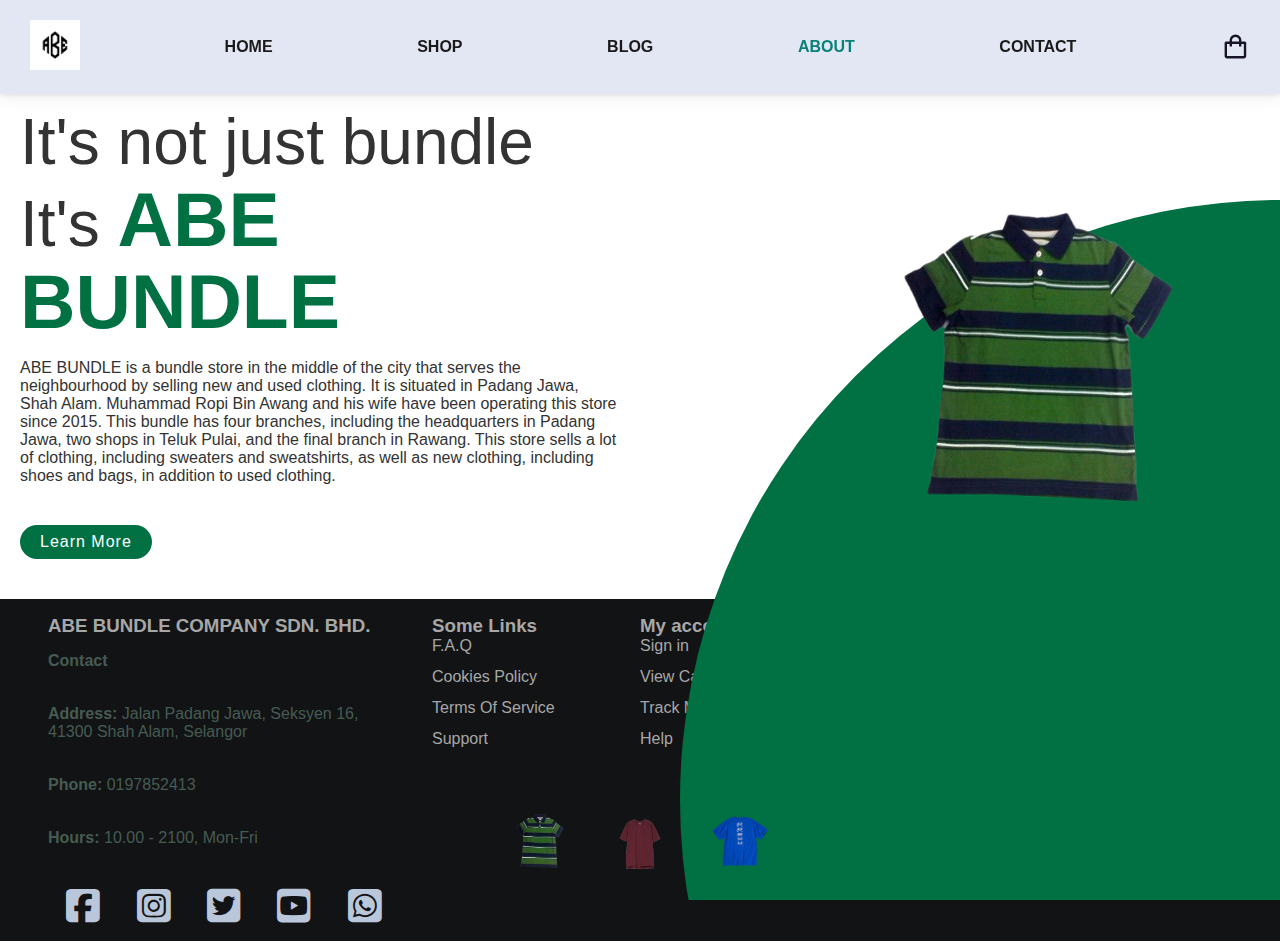
<file: about.html>
<!DOCTYPE html>
<html lang="en">
<head>
    <meta charset="UTF-8">
    <meta name="viewport" content="width=device-width, initial-scale=1.0">
    <title>ABOUT COMPANY</title>
    <link rel="stylesheet" href="style.css">
    <link rel="stylesheet" href="https://cdnjs.cloudflare.com/ajax/libs/font-awesome/6.4.0/css/all.min.css">
    <link href='https://unpkg.com/boxicons@2.1.4/css/boxicons.min.css' rel='stylesheet'>
</head>
<body>
  <header>
    <nav class="nav-container">
        <a href="#"><img src="image/logo abe.jpg" alt="brand" width="50" height="50"></a>
        <a href="index.html">HOME</a>
        <a href="shop.html">SHOP</a>
        <a href="blog.html">BLOG</a>
        <a class="active" href="about.html">ABOUT</a>
        <a href="contact.html">CONTACT</a>
        <i class='bx bx-shopping-bag' id="cart-icon"></i>
        <div class="cart">
            <h2 class="cart-title">Your Cart</h2>
            <div class="cart-content">
        
            </div>
            <div class="total">
                <div class="total-title">Total</div>
                <div class="total-price">RM0</div>
            </div>

            <button type="button" class="btn-buy">Buy Now</button>
            <i class='bx bx-x' id="close-cart"></i>

        </div>
    </nav>
    </header>
    <div class="circle-about"></div>
    <div class="content-about">
      <div class="textBox-about">
          <h2>It's not just bundle<br>It's <span>ABE BUNDLE</span></h2>
          <p>ABE BUNDLE is a bundle store in the middle of the city that serves the neighbourhood by selling new and used clothing. It is situated in Padang Jawa, Shah Alam. Muhammad Ropi Bin Awang and his wife have been operating this store since 2015. This bundle has four branches, including the headquarters in Padang Jawa, two shops in Teluk Pulai, and the final branch in Rawang. This store sells a lot of clothing, including sweaters and sweatshirts, as well as new clothing, including shoes and bags, in addition to used clothing.
          </p>
          <a href="#">Learn More</a>
      </div>
  <div class="imgBox-about">
      <img src="image/green.png" class="bundle" width="550" height="320">
  </div>
  </div>
  <ul class="thumb-about"> 
      <li><img src="image/green.png" width="110" height="60" onclick="imgSlider('image/green.png'); changeCircleColor('#017143')"></li>
      <li><img src="image/red.png" width="140" height="65" onclick="imgSlider('image/red.png'); changeCircleColor('#8B1111')"></li>
      <li><img src="image/blue.png" width="110" height="60" onclick="imgSlider('image/blue.png'); changeCircleColor('#4A3EF2')"></li>
  </ul>


  <footer>
    <div class="row primary">
      <div class="column about">
    
      <h3>ABE BUNDLE COMPANY SDN. BHD.</h3>
      <p><strong>Contact</strong></p>
      <p><strong>Address:</strong> Jalan Padang Jawa, Seksyen 16, 41300 Shah Alam, Selangor</p>
      <p><strong>Phone:</strong> 0197852413</p>
      <p><strong>Hours: </strong>10.00 - 2100, Mon-Fri</p>
    
      <div class="social">
        <i class="fa-brands fa-facebook-square"></i>
        <i class="fa-brands fa-instagram-square"></i>
        <i class="fa-brands fa-twitter-square"></i>
        <i class="fa-brands fa-youtube-square"></i>
        <i class="fa-brands fa-whatsapp-square"></i>
      </div>
    </div>
    
    <div class="column-links">
    <h3>Some Links</h3>
     <ul>
      <li>
       <a href="#faq">F.A.Q</a>
      </li>
      <li>
       <a href="#cookies-policy">Cookies Policy</a>
      </li>
      <li>
       <a href="#terms-of-services">Terms Of Service</a>
      </li>
      <li>
       <a href="#support">Support</a>
      </li>
     </ul>
    
    </div>
    
    
    <div class="column-links">
      <h3>My account</h3>
       <ul>
        <li>
         <a href="#Signin">Sign in</a>
        </li>
        <li>
         <a href="#viewcart">View Cart</a>
        </li>
        <li>
        <a href="#trackmyorder">Track My Order</a>
        </li>
        <li>
        <a href="#help">Help</a>
        </li>
      </ul>
    </div>
    
    <div class="column subscribe">
     <h3>Newsletter</h3>
      <div class="subscribe">
       <input type="email" placeholder="Your email id here" />
       <button>Subscribe</button>
      </div>
    </div>
    </div>
</footer>
  
    <script src="script.js"></script>

</body>
</html>
</file>
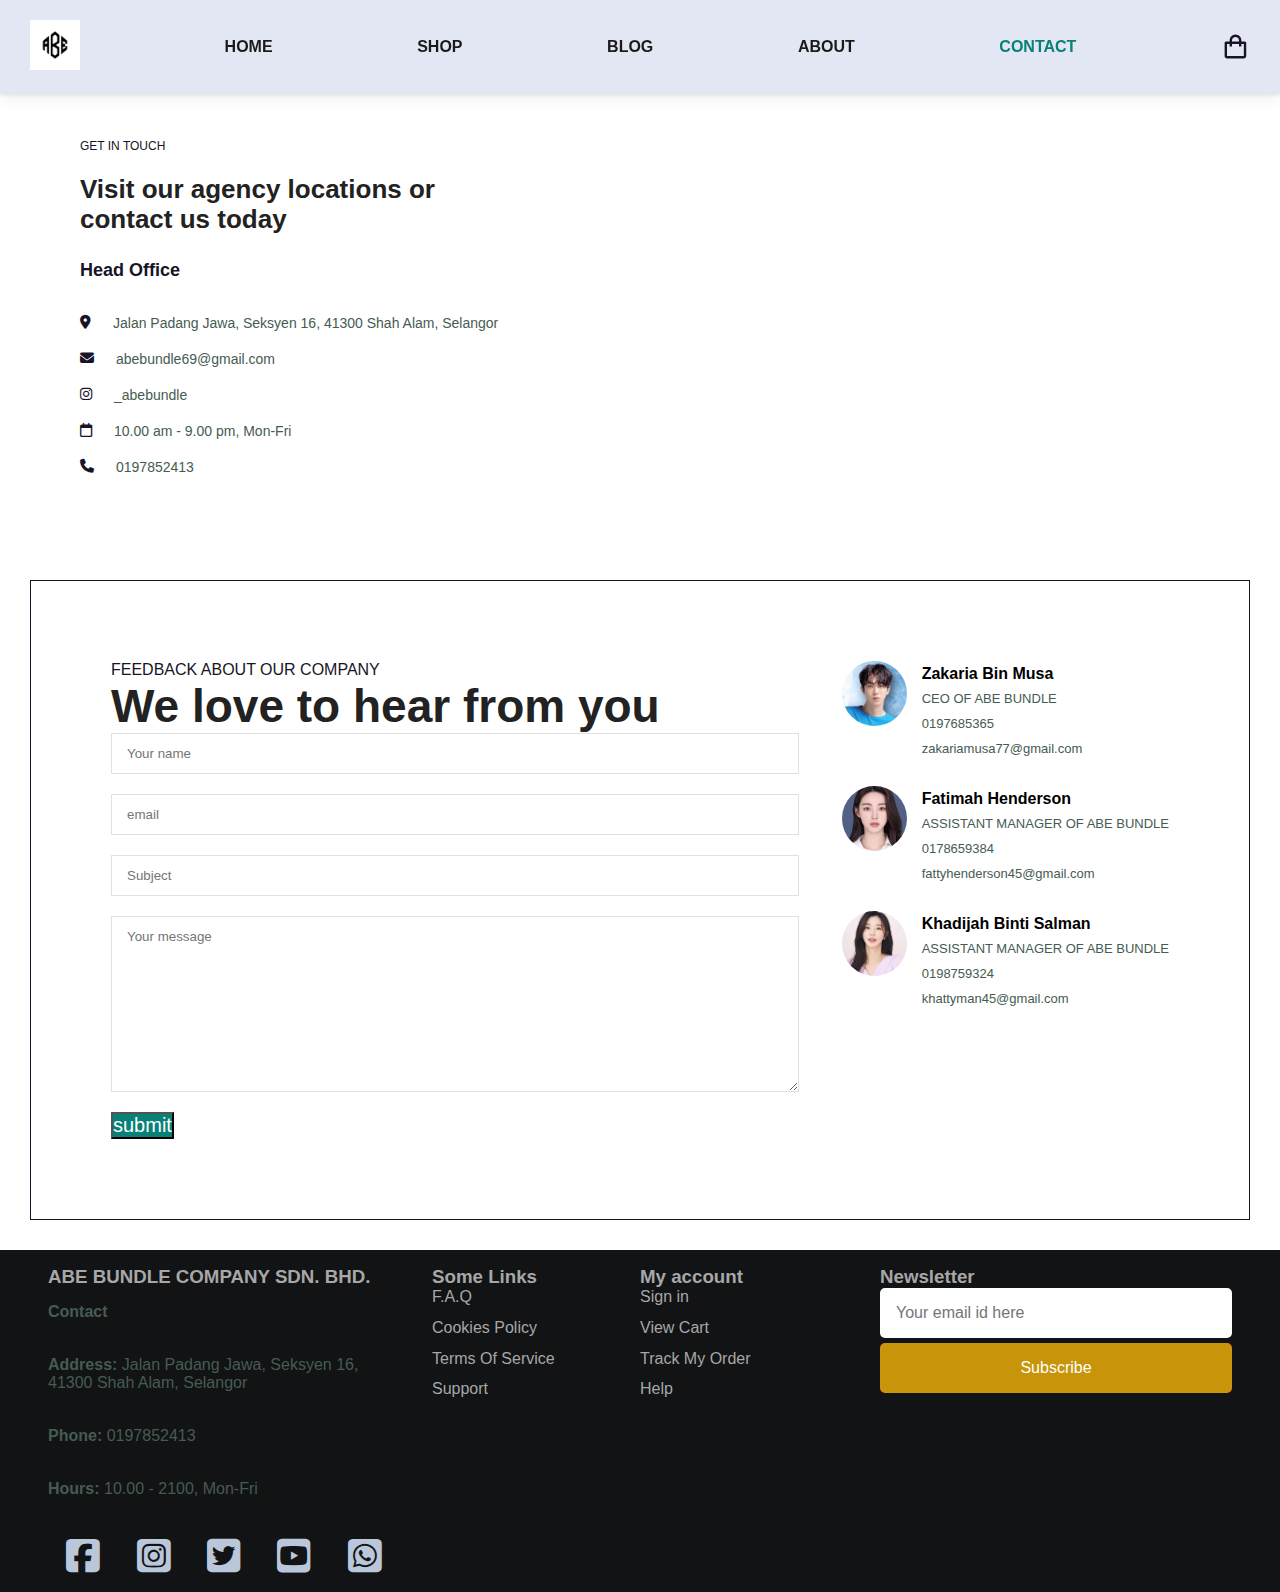
<file: contact.html>
<!DOCTYPE html>
<html lang="en">
<head>
    <meta charset="UTF-8">
    <meta name="viewport" content="width=device-width, initial-scale=1.0">
    <title>CONTACT</title>
    <link rel="stylesheet" href="style.css">
    <link rel="stylesheet" href="https://cdnjs.cloudflare.com/ajax/libs/font-awesome/6.4.0/css/all.min.css">
    <link href='https://unpkg.com/boxicons@2.1.4/css/boxicons.min.css' rel='stylesheet'>
</head>
<body>

  <header>
    <nav class="nav-container">
        <a href="#"><img src="image/logo abe.jpg" alt="brand" width="50" height="50"></a>
        <a href="index.html">HOME</a>
        <a href="shop.html">SHOP</a>
        <a href="blog.html">BLOG</a>
        <a href="about.html">ABOUT</a>
        <a class="active" href="contact.html">CONTACT</a>
        <i class='bx bx-shopping-bag' id="cart-icon"></i>
        <div class="cart">
            <h2 class="cart-title">Your Cart</h2>
            <div class="cart-content">
        
            </div>
            <div class="total">
                <div class="total-title">Total</div>
                <div class="total-price">RM0</div>
            </div>

            <button type="button" class="btn-buy">Buy Now</button>
            <i class='bx bx-x' id="close-cart"></i>

        </div>
    </nav>
    </header>

  <section id="contact-details" class="section-p1">
    <div class="details-contact">
      <span>GET IN TOUCH</span>
      <h2>Visit our agency locations or contact us today</h2>
      <h3>Head Office</h3>
      <div>
        <li>
          <i class="fa-sharp fa-solid fa-location-dot"></i>
          <p>Jalan Padang Jawa, Seksyen 16, 41300 Shah Alam, Selangor</p>
        </li>
        <li>
          <i class="fa-solid fa-envelope"></i>
          <p>abebundle69@gmail.com</p>
        </li>
        <li>
          <i class="fa-brands fa-instagram"></i>
          <p>_abebundle</p>
        </li>
        <li>
          <i class="fa-regular fa-calendar"></i>
          <p>10.00 am - 9.00 pm, Mon-Fri</p>
        </li>
        <li>
          <i class="fa-solid fa-phone"></i>
          <p>0197852413</p>
        </li>
      </div>
    </div>

    <div class="map-contact">
      <iframe src="https://www.google.com/maps/embed?pb=!1m18!1m12!1m3!1d3984.138879274901!2d101.48867167302672!3d3.057492496918268!2m3!1f0!2f0!3f0!3m2!1i1024!2i768!4f13.1!3m3!1m2!1s0x31cc52e7d56f1b41%3A0x8c03a402642e7557!2sAbe%20Bundle!5e0!3m2!1sen!2smy!4v1688391712879!5m2!1sen!2smy" width="600" height="450" style="border:0;" allowfullscreen="" loading="lazy" referrerpolicy="no-referrer-when-downgrade"></iframe>
    </div>
  </section>

  <section id="form-details">
    <form action="">
      <span>FEEDBACK ABOUT OUR COMPANY</span>
            <h2>We love to hear from you</h2>
            <input type="text" placeholder="Your name">
            <input type="text" placeholder="email">
            <input type="text" placeholder="Subject">
            <textarea name="" id="" cols="30" rows="10" placeholder="Your message"></textarea>
            <button class="normal">submit</button>
    </form>
    <div class="people">
      <div>
          <img src="image/bos.jpg" alt="avatar" style="border-radius: 50%">
          <p><span>Zakaria Bin Musa</span>CEO OF ABE BUNDLE <br>0197685365 <br> zakariamusa77@gmail.com</p>
      </div>
      <div>
        <img src="image/pa.jpg" alt="avatar" style="border-radius: 50%">
          <p><span>Fatimah Henderson</span>ASSISTANT MANAGER OF ABE BUNDLE <br>0178659384 <br> fattyhenderson45@gmail.com</p>
      </div>
      <div>
          <img src="image/bendahari.jpg" alt="avatar" style="border-radius: 50%">
          <p><span>Khadijah Binti Salman</span>ASSISTANT MANAGER OF ABE BUNDLE <br>0198759324 <br> khattyman45@gmail.com</p>
      </div>
  </div>
  </section>
    
  <footer>
    <div class="row primary">
      <div class="column about">
    
      <h3>ABE BUNDLE COMPANY SDN. BHD.</h3>
      <p><strong>Contact</strong></p>
      <p><strong>Address:</strong> Jalan Padang Jawa, Seksyen 16, 41300 Shah Alam, Selangor</p>
      <p><strong>Phone:</strong> 0197852413</p>
      <p><strong>Hours: </strong>10.00 - 2100, Mon-Fri</p>
    
      <div class="social">
        <i class="fa-brands fa-facebook-square"></i>
        <i class="fa-brands fa-instagram-square"></i>
        <i class="fa-brands fa-twitter-square"></i>
        <i class="fa-brands fa-youtube-square"></i>
        <i class="fa-brands fa-whatsapp-square"></i>
      </div>
    </div>
    
    <div class="column-links">
    <h3>Some Links</h3>
     <ul>
      <li>
       <a href="#faq">F.A.Q</a>
      </li>
      <li>
       <a href="#cookies-policy">Cookies Policy</a>
      </li>
      <li>
       <a href="#terms-of-services">Terms Of Service</a>
      </li>
      <li>
       <a href="#support">Support</a>
      </li>
     </ul>
    
    </div>
    
    
    <div class="column-links">
      <h3>My account</h3>
       <ul>
        <li>
         <a href="#Signin">Sign in</a>
        </li>
        <li>
         <a href="#viewcart">View Cart</a>
        </li>
        <li>
        <a href="#trackmyorder">Track My Order</a>
        </li>
        <li>
        <a href="#help">Help</a>
        </li>
      </ul>
    </div>
    
    <div class="column subscribe">
     <h3>Newsletter</h3>
      <div class="subscribe">
       <input type="email" placeholder="Your email id here" />
       <button>Subscribe</button>
      </div>
    </div>
    </div>
</footer>

      <script src="script.js"></script>
</body>
</html>
</file>
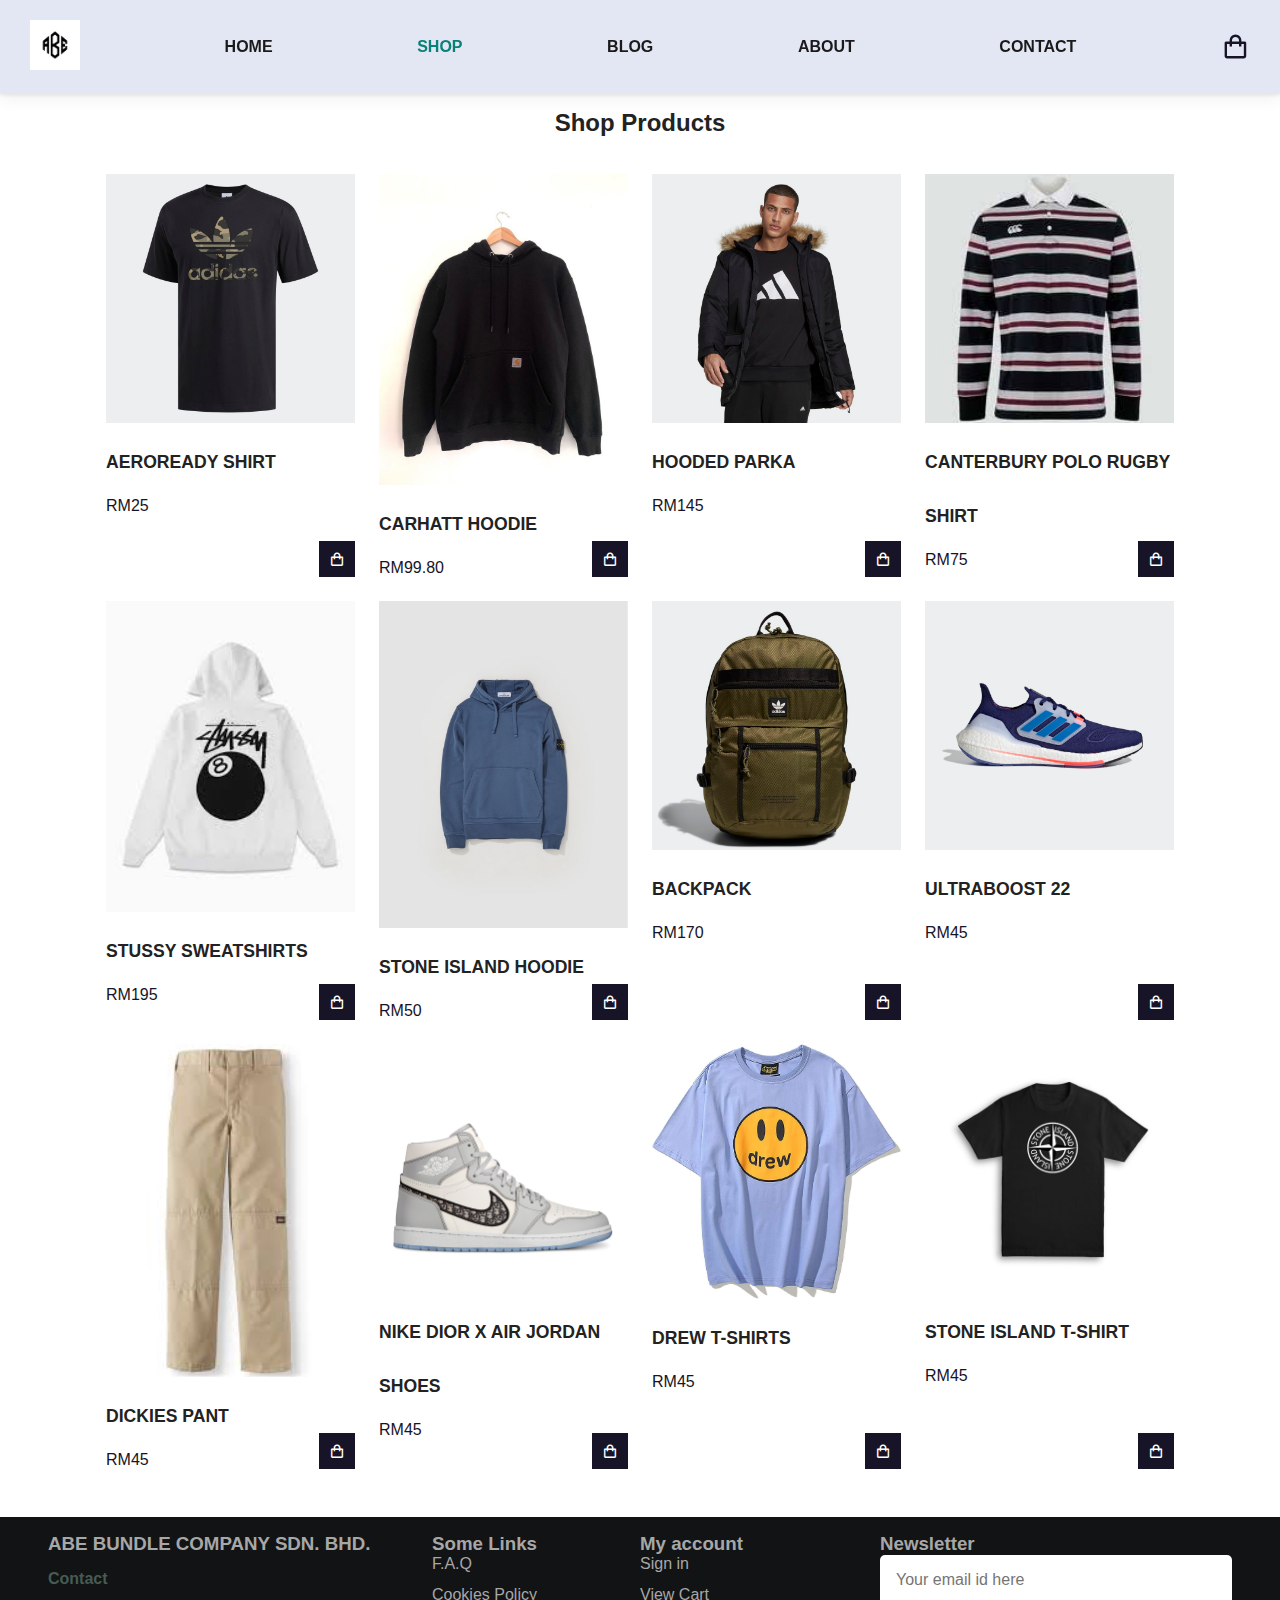
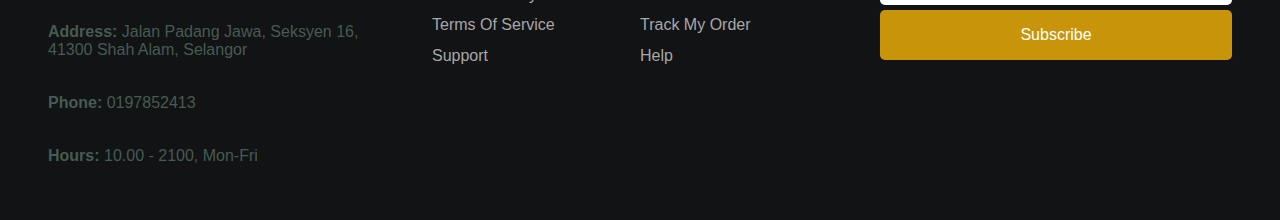
<file: shop.html>
<!DOCTYPE html>
<html lang="en">
<head>
    <meta charset="UTF-8">
    <meta name="viewport" content="width=device-width, initial-scale=1.0">
    <title>Shopping Cart</title>
    
    <link rel="stylesheet" href="style.css">
    <link href='https://unpkg.com/boxicons@2.1.4/css/boxicons.min.css' rel='stylesheet'>

</head>
<body>
    <header>
        <nav class="nav-container">
            <a href="#"><img src="image/logo abe.jpg" alt="brand" width="50" height="50"></a>
            <a href="index.html">HOME</a>
            <a class="active" href="shop.html">SHOP</a>
            <a href="blog.html">BLOG</a>
            <a href="about.html">ABOUT</a>
            <a href="contact.html">CONTACT</a>
            <i class='bx bx-shopping-bag' id="cart-icon"></i>
            <div class="cart">
                <h2 class="cart-title">Your Cart</h2>
                <div class="cart-content">
            
                </div>
                <div class="total">
                    <div class="total-title">Total</div>
                    <div class="total-price">RM0</div>
                </div>
  
                <button type="button" class="btn-buy">Buy Now</button>
                <i class='bx bx-x' id="close-cart"></i>
  
            </div>
        </nav>
        </header>

    <section class="shop container">
        <h2 class="section-title">Shop Products</h2>

        <div class="shop-content">
            <div class="product-box">
                <img src="image/product1.jpg" alt="" class="product-img">
                <h2 class="product-title">AEROREADY SHIRT</h2>
                <span class="price">RM25</span>
                <i class='bx bx-shopping-bag add-cart'></i>
            </div>

            <div class="product-box">
                <img src="image/product11.jpg" alt="" class="product-img">
                <h2 class="product-title">CARHATT HOODIE</h2>
                <span class="price">RM99.80</span>
                <i class='bx bx-shopping-bag add-cart'></i>
            </div>

            <div class="product-box">
                <img src="image/product3.jpg" alt="" class="product-img">
                <h2 class="product-title">HOODED PARKA</h2>
                <span class="price">RM145</span>
                <i class='bx bx-shopping-bag add-cart'></i>
            </div>

            <div class="product-box">
                <img src="image/product10.jpeg" alt="" class="product-img">
                <h2 class="product-title">CANTERBURY POLO RUGBY SHIRT</h2>
                <span class="price">RM75</span>
                <i class='bx bx-shopping-bag add-cart'></i>
            </div>

            <div class="product-box">
                <img src="image/product9.jpeg" alt="" class="product-img">
                <h2 class="product-title"> STUSSY SWEATSHIRTS</h2>
                <span class="price">RM195</span>
                <i class='bx bx-shopping-bag add-cart'></i>
            </div>

            <div class="product-box">
                <img src="image/product16.jpg" alt="" class="product-img">
                <h2 class="product-title">STONE ISLAND HOODIE</h2>
                <span class="price">RM50</span>
                <i class='bx bx-shopping-bag add-cart'></i>
            </div>

            <div class="product-box">
                <img src="image/product7.jpg" alt="" class="product-img">
                <h2 class="product-title">BACKPACK</h2>
                <span class="price">RM170</span>
                <i class='bx bx-shopping-bag add-cart'></i>
            </div>

            <div class="product-box">
                <img src="image/product8.jpg" alt="" class="product-img">
                <h2 class="product-title">ULTRABOOST 22</h2>
                <span class="price">RM45</span>
                <i class='bx bx-shopping-bag add-cart'></i>
            </div>

            <div class="product-box">
                <img src="image/product12.jpeg" alt="" class="product-img">
                <h2 class="product-title">DICKIES PANT</h2>
                <span class="price">RM45</span>
                <i class='bx bx-shopping-bag add-cart'></i>
            </div>

            <div class="product-box">
                <img src="image/product13.jpg" alt="" class="product-img">
                <h2 class="product-title">NIKE DIOR X AIR JORDAN SHOES</h2>
                <span class="price">RM45</span>
                <i class='bx bx-shopping-bag add-cart'></i>
            </div>

            <div class="product-box">
                <img src="image/product14.jpg" alt="" class="product-img">
                <h2 class="product-title">DREW T-SHIRTS</h2>
                <span class="price">RM45</span>
                <i class='bx bx-shopping-bag add-cart'></i>
            </div>

            <div class="product-box">
                <img src="image/product15.jpeg" alt="" class="product-img">
                <h2 class="product-title">STONE ISLAND T-SHIRT</h2>
                <span class="price">RM45</span>
                <i class='bx bx-shopping-bag add-cart'></i>
            </div>

        </div>

    </section>

    <footer>
        <div class="row primary">
          <div class="column about">
        
          <h3>ABE BUNDLE COMPANY SDN. BHD.</h3>
          <p><strong>Contact</strong></p>
          <p><strong>Address:</strong> Jalan Padang Jawa, Seksyen 16, 41300 Shah Alam, Selangor</p>
          <p><strong>Phone:</strong> 0197852413</p>
          <p><strong>Hours: </strong>10.00 - 2100, Mon-Fri</p>
        
          <div class="social">
            <i class="fa-brands fa-facebook-square"></i>
            <i class="fa-brands fa-instagram-square"></i>
            <i class="fa-brands fa-twitter-square"></i>
            <i class="fa-brands fa-youtube-square"></i>
            <i class="fa-brands fa-whatsapp-square"></i>
          </div>
        </div>
        
        <div class="column-links">
        <h3>Some Links</h3>
         <ul>
          <li>
           <a href="#faq">F.A.Q</a>
          </li>
          <li>
           <a href="#cookies-policy">Cookies Policy</a>
          </li>
          <li>
           <a href="#terms-of-services">Terms Of Service</a>
          </li>
          <li>
           <a href="#support">Support</a>
          </li>
         </ul>
        
        </div>
        
        
        <div class="column-links">
          <h3>My account</h3>
           <ul>
            <li>
             <a href="#Signin">Sign in</a>
            </li>
            <li>
             <a href="#viewcart">View Cart</a>
            </li>
            <li>
            <a href="#trackmyorder">Track My Order</a>
            </li>
            <li>
            <a href="#help">Help</a>
            </li>
          </ul>
        </div>
        
        <div class="column subscribe">
         <h3>Newsletter</h3>
          <div class="subscribe">
           <input type="email" placeholder="Your email id here" />
           <button>Subscribe</button>
          </div>
        </div>
        </div>
    </footer>

    <script src="script.js"></script>
    
</body>
</html>
</file>
<file: style.css>
*{
    margin: 0;
    padding: 0;
    box-sizing: border-box;
    font-family: Verdana, Geneva, Tahoma, sans-serif;
}

h1{
    font-size: 50px;
    line-height: 64px;
    color: #222;
}

h2{
    font-size: 46px;
    line-height: 54px;
    color: #222;
}

h4{
    font-size: 30px;
    color: #222;
}

h6{
    font-weight: 700;
    font-size: 12px;
}

p{
    font-size: 16px;
    color: #465b52;
    margin: 15px 0 20px 0;
}

.section-p1{
    padding: 40px 80px;
}
.section-p2{
    margin: 10px 40px;
}

.section-m1{
    margin: 40px 0;
}

body{
    width: 100%;

}

.nav-container{
    display: flex;
    align-items: center;
    justify-content: space-between;
    padding: 20px 30px;
    background-color: #E3E6F3;
    box-shadow: 0 5px 15px rgba(0, 0, 0, 0.06);
    z-index: 999;
    position: sticky;
    top: 0;
    left: 0;
}

.nav-container{
    display: flex;
    align-items: center;
    justify-content: center;
    justify-content: space-between;
}

.nav-container a{
    text-decoration: none;
    font-size: 16px;
    font-weight: 600;
    color: #1a1a1a;
    transition: all 0.3 ease;
}

.nav-container a:hover,
.nav-container a.active{
    color: #088178;
}



#hero{
    background-image: url(image/model\ girl.png);
    height: 90vh;
    width: 100%;
    background-size: cover;
    background-position: top 25% right 0;
    padding: 0 80px;
    display: flex;
    flex-direction: column;
    align-items: flex-start;
    justify-content: center;
}

#hero h4{
    padding-bottom: 15px;
}

#hero h1{
    color: #088178;
}

#hero a{
    background-image: url();
    background-color: transparent;
    color: #088178;
    border: 0;
    padding: 14px 80px 14px 65px;
    background-repeat: no-repeat;
    cursor: pointer;
    font-weight: 700;
    font-size: 15px;
    text-decoration: none;
}

#feature .fe-box{
    width: 180px;
    text-align: center;
    padding: 25px 15px;
    box-shadow: 20px 20px 34px rgba(0, 0, 0, 0.06);
    border: 1px solid #cce7d0;
    border-radius: 4px;
    margin: 15px 0;

}

#feature .fe-box:hover{
    box-shadow: 10px 10px 54px rgba(0, 0, 0, 0.03);
}

#feature .fe-box h6{
    padding: 9px 20px 8px;
    line-height: 1;
    border-radius: 4px;
    color: #088178;
    background-color: #fddde4;
    display: inline-block;
}

#feature{
    display: flex;
    align-items: center;
    justify-content: space-between;
    flex-wrap: wrap;
    padding: 0 20px;
}

#feature .fe-box:nth-child(2) h6{
    background-color: #cdebbc;
}

#feature .fe-box:nth-child(3) h6{
    background-color: #d1e8f2;
}

#feature .fe-box:nth-child(4) h6{
    background-color: #f3c2ed;
}

#feature .fe-box:nth-child(5) h6{
    background-color: #eff38d;
}

#feature .fe-box:nth-child(6) h6{
    background-color: #eed9a7;
}

#product1{
    text-align: center;
}

#product1 .pro{
    width: 23%;
    min-width: 250px;
    padding: 10px 12px;
    border: 1px solid #cce7d0;
    border-radius: 25px;
    cursor: pointer;
    box-shadow: 20px 20px 30px rgba(0, 0, 0, 0.02);
    margin: 15px 0;
    transition: all 0.2s ease;
    position: relative;
}

#product1 .pro img{
    width: 100%;
    border-radius: 20px;
}

#product1 .pro:hover{
    box-shadow: 20px 20px 30px rgba(0, 0, 0, 0.06);
}

#product1 .pro .des{
    text-align: start;
    padding: 10px 0;
}

#product1 .pro-container{
    display: flex;
    align-items: center;
    justify-content: space-between;
    flex-wrap: wrap;
    padding: 0 20px;
}

#adv-vid{
    display: flex;
    align-items: center;
    justify-content: space-between;
    flex-wrap: wrap;
    position: relative;
    padding: 0 40px; 
}

#banner{
    display: flex;
    flex-direction: column;
    justify-content: center;
    align-items: center;
    text-align: center;
    background-image: url(image/banner.jpg);
    width: 100%;
    height: 30vh;
    background-size: cover;
    background-position: center;
}
#banner h4{
    color: white;
    font-size: 20px;
}
#banner h2{
    color: white;
}
#banner h2 span{
    color: red;
}

#banner a{
    font-size: 15px;
    font-weight: 700;
    padding: 15px 30px;
    color: #000;
    background-color: #fff;
    border-radius: 4px;
    cursor: pointer;
    border: none;
    outline: none;
    transition: 0.3s;
    text-decoration: none;
}

#banner a:hover{
    background-color: #088178;
    color: white;
}


.card{
    height: 300px;
    margin: 50px;
    box-shadow: 5px 5px 20px black;
    overflow: hidden;
}
.container-adv{
    display:inline-block;
}

.card image{
    border-radius: 3px;
    transition: 0.5s;
    
}

.card:hover{
    cursor: pointer;
    transform:scale(1.1) rotate(-3deg);
    
}
.card:hover .intro{
    height: 100px;
    bottom: 140px;
    background: black;
}
.card:hover p{
    opacity: 1;
    visibility: visible;
}
.card:hover image{
    transform:scale(1.2) rotate(-3deg);
}

.intro{
    height: 0px;
    width: 300px;
    padding: 16px;
    box-sizing: border-box;
    position:relative;
    bottom: 250px;
    background: rgb(27, 27, 27, .5);
    color: white;
    transition: 0.5s;
}
.intro h1{
    margin: 10px;
    font-size: 20px;
    text-align: center;
    color: white;
}

/* footer */
footer {
    background-color: #121315;
    color: #a7a7a7;
    font-size: 16px;
  }
  footer * {
    font-family: "Poppins", sans-serif;
    box-sizing: border-box;
    border: none;
    outline: none;
  }
  .row {
    padding: 1em 1em;
  }
  .row.primary {
    display: grid;
    grid-template-columns: 2fr 1fr 1fr 2fr;
    align-items: stretch;
  }
  .column {
    width: 100%;
    display: flex;
    flex-direction: column;
    padding: 0 2em;
    min-height: 15em;
}

.column-links ul{
    list-style: none;
    display: flex;
    flex-direction: column;
    padding: 0;
    margin: 0;
}

.column-links li:not(:first-child) {
    margin-top: 0.8em;
  }
.column-links  ul li a {
    color: #a7a7a7;
    text-decoration: none;
  }
.column-links  ul li a:hover {
    color: #2a8ded;
  }
.column-links  .about p {
    text-align: justify;
    margin: 0;
  }

div.social {
    display: flex;
    justify-content: space-around;
    font-size: 2.4em;
    flex-direction: row;
    margin-top: 0.5em;
}
.social i {
    color: #bac6d9;
}

.subscribe input ,
.subscribe button {
  font-size: 1em;
  padding: 1em;
  width: 100%;
  border-radius: 5px;
  margin-bottom: 5px;
}
.subscribe button{
  background-color: #c7940a;
  color: #ffffff;
}

/*  shop.html */
:root{
    --main-color:#fd4646;
    --text-color:#171427;
    --bg-color: #fff;
}

img{
    width: 100%;   
}

body{
    color: var(--text-color);
}

.container{
    max-width: 1068px;
    margin: auto;
    width: 100%;
}

section{
    padding: 4rem 0 3rem;
}

header{
    position: fixed;
    top: 0;
    left: 0;
    width: 100%;
    background: var(--bg-color);
    box-shadow: 0 1px 4px hsl(0 4% 15% / 10%);
    z-index: 100;
}

.nav{
    display: flex;
    align-items: center;
    justify-content: space-between;
    padding: 20px 0;
    text-decoration: none;
    font-size: 16px;
    font-weight: 600;
    color: #1a1a1a;
    transition: all 0.3 ease;
    
}

.logo{
    font-size: 1.1rem;
    color: var(--text-color);
    font-weight: 400;    
}

#cart-icon{
    font-size: 1.8rem;
    cursor: pointer;
}

.cart{
    position: fixed;
    top: 0;
    right: -100%;
    width: 360px;
    min-height: 100vh;
    padding: 20px;
    background: var(--bg-color);
    box-shadow: -2px 0 4px hsl(0 4% 15% / 10%);
    transition: 0.3s;
}

.cart.active{
    right: 0;
}

.cart-title{
    text-align: center;
    font-size: 1.5rem;
    font-weight: 600;
    margin-top: 2rem;
}

.cart-box{
    display: grid;
    grid-template-columns: 32% 50% 18%;
    align-items: center;
    gap: 1rem;
    margin-top: 1rem;
}

.cart-img{
    width: 100px;
    height: 100px;
    object-fit: contain;
    padding: 10px;
}

.detail-box{
    display: grid;
    row-gap: 0.5rem;
}

.cart-product-title{
    font-size: 1rem;
    text-transform: uppercase;
}

.cart-price{
    font-weight: 500;
}

.cart-quantity{
    border: 1px solid var(--text-color);
    outline-color: var(--main-color);
    width: 2.4rem;
    text-align: center;
    font-size: 1rem;
}

.cart-remove{
    font-size: 24px;
    color: var(--main-color);
    cursor: pointer;
}

.total{
    display: flex;
    justify-content: flex-end;
    margin-top: 1.5rem;
    border-top: 1px solid var(--text-color);
}

.total-title{
    font-size: 1rem;
    font-weight: 600;
}

.total-price{
    margin-left: 0.5rem;
}

.btn-buy{
    display: flex;
    margin: 1.5rem auto 0 auto;
    padding: 12px 20px;
    border: none;
    background: var(--main-color);
    color: var(--bg-color);
    font-size: 1rem;
    font-weight: 500;
    cursor: pointer;
}

.btn-buy:hover{
    background: var(--text-color);
}

#close-cart{
    position: absolute;
    top: 1rem;
    right: 0.8rem;
    font-size: 2rem;
    color: var(--text-color);
    cursor: pointer;
}

.section-title{
    font-size: 1.5rem;
    font-weight: 600;
    text-align: center;
    margin-bottom: 1.5rem ;
}

.shop{
    margin-top: 2rem;
}

.shop-content{
    display: grid;
    grid-template-columns: repeat(auto-fit, minmax(220px, auto));
    gap: 1.5rem;

}

.product-box {
    position: relative;
}

.product-box:hover{
    padding: 10px;
    border: 1px solid var(--text-color);
    transition: 0.4s;
}

.product-img{
    width: 100%;
    height: auto;
    margin-bottom: 0.5rem;
}

.product-title{
    font-size: 1.1rem;
    font-weight: 600;
    text-transform: uppercase;
    margin-bottom: 0.5rem;
}

.price{
    font-weight: 500;
}

.add-cart{
    position: absolute;
    bottom: 0;
    right: 0;
    background: var(--text-color);
    color: var(--bg-color);
    padding: 10px;
    cursor: pointer;
}

.add-cart-hover{
    background: hsl(249, 32%, 17%);
}



@media (max-width: 1080px){
    .nav{
        padding: 15px;
    }

    section{
        padding: 3rem 0 2rem ;
    }

    .container{
        margin: 0 auto;
        width: 90%;
    }

    .shop{
        margin-top: 2rem !important;
    }
}

@media (max-width: 400px){
    .nav{
        padding: 11px;
    }
    .logo{
        font-size: 1rem;
    }
    .cart{
        width: 320px;
    }
}

@media (max-width: 360px){
    .shop{
        margin-top: 1rem !important;
    }
    .cart{
        width: 280px;
    }
}


/* blog.html*/

.slideshow-container-blog {
  max-width: 1000px;
  position: relative;
  margin: 110px auto 10px;
}

.dot-blog {
  height: 15px;
  width: 15px;
  margin: 0 2px;
  background-color: #bbb;
  border-radius: 50%;
  display: inline-block;
  transition: background-color 0.6s ease;
}

.active-blog {
  background-color: #717171;
}

.mySlides-blog{
  animation-name: fade;
  animation-duration: 1.5s;
}

@keyframes fade {
  from {opacity: .4} 
  to {opacity: 1}
}

.title-blog {
    font-size: 35px;
    text-align: center;
}

#vid-blog {
    position: relative;
    width: 100%;
  }
  
.video-blog {
    opacity: 1;
    display: block;
    width: 80%;
    height: 500px;
    transition: .5s ease;
    backface-visibility: hidden;
    justify-content: center;
  }
  
.middle-blog {
    transition: .5s ease;
    opacity: 0;
    position: absolute;
    top: 50%;
    left: 50%;
    transform: translate(-50%, -50%);
    -ms-transform: translate(-50%, -50%);
    text-align: center;
  }
  
#vid-blog:hover .video-blog {
    opacity: 0.3;
  }
  
#vid-blog:hover .middle-blog {
    opacity: 1;
  }
  
.text-blog {
    background-color: #04AA6D;
    color: white;
    font-size: 16px;
    padding: 16px 32px;
  }

/* about.html */
.content-about{
    position: relative;
    width: 100%;
    display: flex;
    margin-top: 5%;
    justify-content: space-around;
    align-items: center;
}

.content-about .textBox-about{
    position: relative;
    max-width: 600px;
}

.content-about .textBox-about h2{
    margin-top: 40px;
    color: #333;
    font-size: 4em;
    line-height: 1.2em;
    font-weight: 500;
}

.content-about .textBox-about h2 span{
    color: #017143;
    font-size: 1.2em;
    font-weight: 900;    
}

.content-about .textBox-about p{
    color: #333;
}

.content-about .textBox-about a{
    display: inline-block;
    margin-top: 20px;
    padding: 8px 20px;
    background: #017143;
    color: #fff;
    border-radius: 40px;
    font-weight: 500;
    letter-spacing: 1px;
    text-decoration: none;
    margin-bottom: 40px;
}

.content-about .imgBox-about{
    width: 600px;
    display: flex;
    justify-content: flex-end;
    padding-right: 50px;
    margin-top: 50px;
}

.content-about .imgBox-about img{
    max-width: 340px;
}

.thumb-about{
    position: absolute;
    left: 50%;
    bottom: 20px;
    transform: translateX(-50%);
    display: flex;
}

.thumb-about li{
    list-style: none;
    display: inline-block;
    margin: 0 20px;
    cursor: pointer;
    transition: 0.5s;
}

.thumb-about li:hover{
    transform: translateY(-15px);
}

.thumb-about li img{
    max-width: 60px;
}

.circle-about{
    position: absolute;
    top: 0;
    left: 0;
    width: 100%;
    height: 100%;
    background: #017143;
    clip-path: circle(600px at right 800px);
}

/* contact .html */
#contact-details{
    display: flex;
    align-items: center;
    justify-content: space-between;
    margin-top: 70px;
}

#contact-details .details-contact{
    width: 40%;
}

#contact-details .details-contact span{
    font-size: 12px;
}
#contact-details .details-contact h2{
    font-size: 26px;
    line-height: 30px;
    padding: 20px 0;
}

#contact-details .details-contact h3{
    font-size: 18px;
    line-height: 33px;
    padding-bottom: 18px;
}

#contact-details .details-contact li{
    list-style: none;
    display: flex;
    padding: 10px 0;
}
#contact-details .details-contact li i{
    font-size: 14px;
    padding-right: 22px;
}
#contact-details .details-contact li p{
    margin: 0;
    font-size: 14px;
}

#contact-details .map-contact{
    width: 55%;
    height: 400px;
}

#contact-details .map-contact iframe{
    width: 100%;
    height: 100%;
}

#form-details{
    display: flex;
    justify-content: space-between;
    margin: 30px;
    padding: 80px;border: 1px solid;
}

#form-details form{
    width: 65%;
    display: flex;
    flex-direction: column;
    align-items: flex-start;
}
 
#form-details form input,
#form-details form textarea{
    width: 100%;
    padding: 12px 15px;
    outline: none;
    margin-bottom: 20px;
    border: 1px solid #e1e1e1;
}

#form-details form button{
    background-color:#088178;
    color: white;
    font-size: 20px;

}

#form-details .people div{
    padding-bottom: 25px;
    display: flex;
    align-items: flex-start;
}

#form-details .people div img{
    width: 65px;
    height: 65px;
    object-fit: cover;
    margin-right: 15px;
}

#form-details .people div p{
    margin: 0;
    font-size: 13px;
    line-height: 25px;
}
#form-details .people div p span{
    display: block;
    font-size: 16px;
    font-weight: 600;
    color: black;
}
.table-content{
    border-collapse: collapse;
    margin: 25 px 0;
    font-size: 0.9em;
    min-width: 400 px;
    border-radius: 5px 5px 0 0;
    overflow: hidden;
    box-shadow: 0 0 20px rgba(0, 0, 0, 0.15);
}
.table-content th {
    background-color: #009879;
    color: white;
    text-align: left;
    font-weight: bold;
}
.table-content th, .table-content td {
    padding: 12px 15px;
}
.table-content tbody tr {
    border-bottom: 1px solid #dddddd ;
}
.table-content tr:nth-of-type(even) {
    background-color: #f3f3f3;
}
.table-content tbody tr:last-of-type{
    border-bottom: 2px solid #009879;
}
</file>
